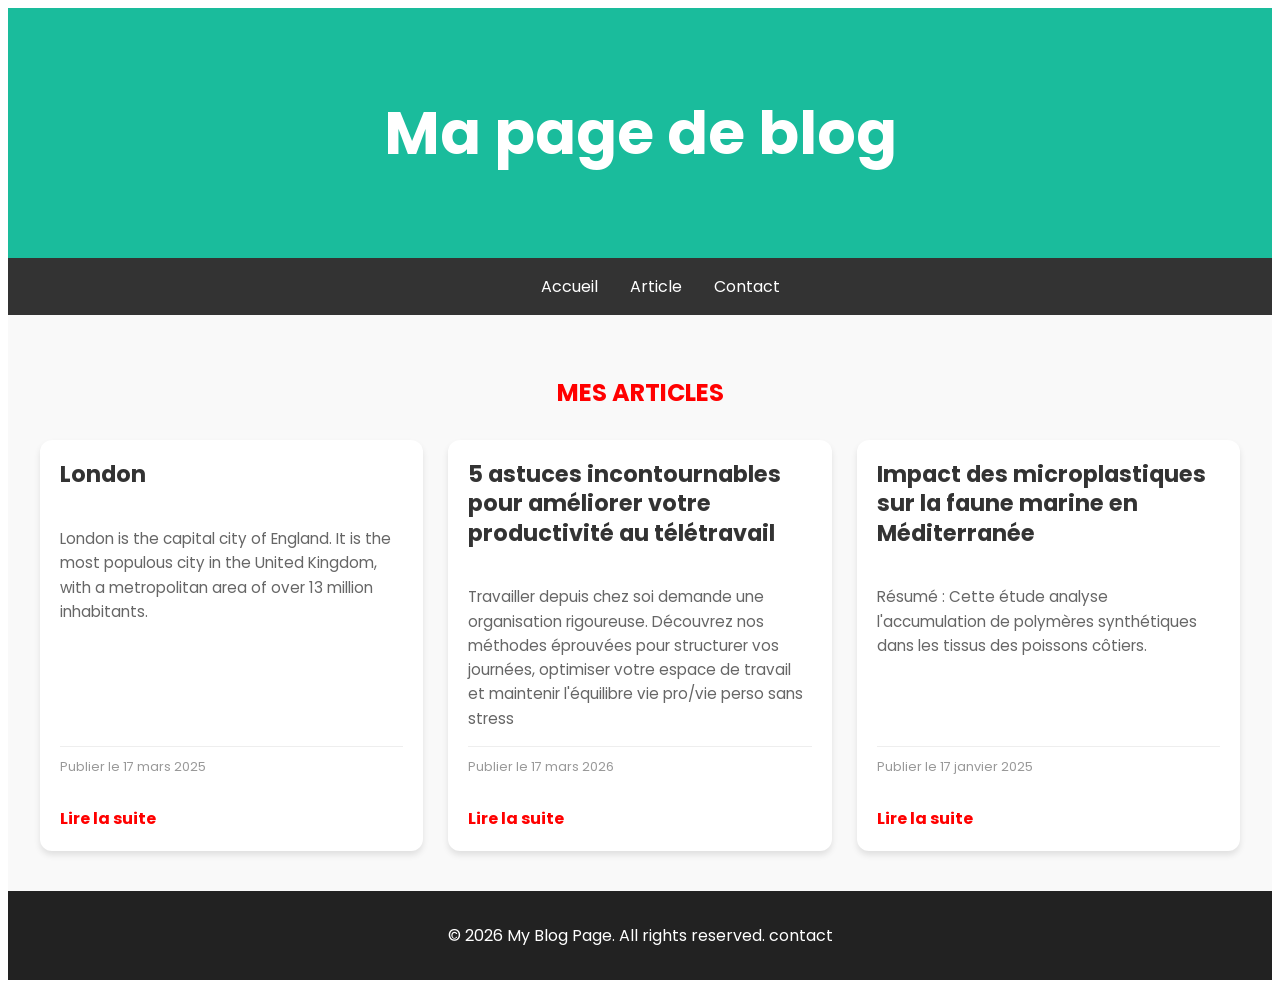
<file: index.html>
<!DOCTYPE html>
<html lang="en">
<head>
    <meta charset="UTF-8">
    <meta name="viewport" content="width=device-width, initial-scale=1.0">
    <title>Accueil</title>
    <link rel="preconnect" href="https://fonts.googleapis.com">
    <link rel="preconnect" href="https://fonts.gstatic.com" crossorigin>
    <link href="https://fonts.googleapis.com/css2?family=Poppins:ital,wght@0,100;0,200;0,300;0,400;0,500;0,600;0,700;0,800;0,900;1,100;1,200;1,300;1,400;1,500;1,600;1,700;1,800;1,900&family=Roboto:ital,wght@0,100..900;1,100..900&display=swap" rel="stylesheet">
    <link rel="stylesheet" href="css/style.css">
</head>
<body>
    <header>
        <h1>Ma page de blog</h1>
    </header>
     <nav>
        <ul>
            <li><a href="index.html">Accueil</a></li>
            <li><a href="article.html">Article</a></li>
            <li><a href="contact.html">Contact</a></li>
        </ul>
     </nav>
        <section class="articles">
            <h2 style="color: red;">Mes articles</h2>
            <div class="container">
            <article class="article">
                <h3>London</h3>
                <p>London is the capital city of England. It is the most populous city in the  United Kingdom, with a metropolitan area of over 13 million inhabitants.</p>
                <p>Publier le 17 mars 2025</p>
                <a href="article.html">Lire la suite</a> 
            </article>

            <article class="article">
                <h3>5 astuces incontournables pour améliorer votre productivité au télétravail</h3>
                <p>Travailler depuis chez soi demande une organisation rigoureuse. Découvrez nos méthodes éprouvées pour structurer vos journées, optimiser votre espace de travail et maintenir l'équilibre vie pro/vie perso sans stress</p>
                <p>Publier le 17 mars 2026</p>
                <a href="article.html">Lire la suite</a> 
            </article>

            <article class="article">
                <h3>Impact des microplastiques sur la faune marine en Méditerranée</h3>
                <p>Résumé : Cette étude analyse l'accumulation de polymères synthétiques dans les tissus des poissons côtiers. </p>
                <p>Publier le 17 janvier 2025</p>
                <a href="article.html">Lire la suite</a> 
            </article>
            </div>
        </section>
    <footer>
        <p>&copy; 2026 My Blog Page. All rights reserved. contact</p>
    </footer>
</body>
</html>
</file>
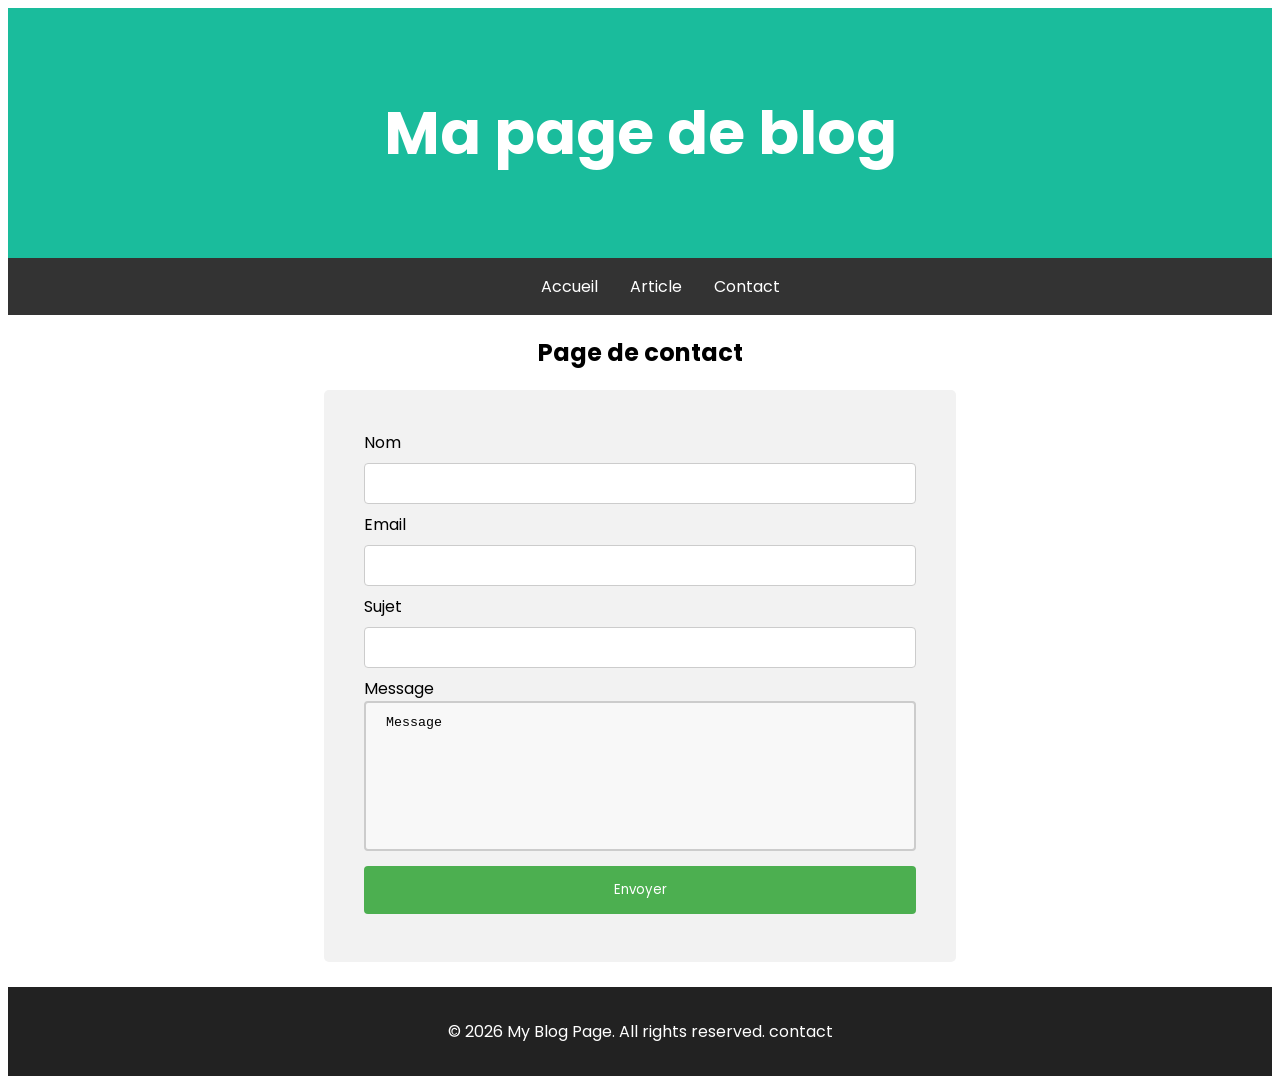
<file: contact.html>
<!DOCTYPE html>
<html lang="en">
<head>
    <meta charset="UTF-8">
    <meta name="viewport" content="width=device-width, initial-scale=1.0">
    <title>Contact</title>
    <link rel="preconnect" href="https://fonts.googleapis.com">
    <link rel="preconnect" href="https://fonts.gstatic.com" crossorigin>
    <link href="https://fonts.googleapis.com/css2?family=Poppins:ital,wght@0,100;0,200;0,300;0,400;0,500;0,600;0,700;0,800;0,900;1,100;1,200;1,300;1,400;1,500;1,600;1,700;1,800;1,900&family=Roboto:ital,wght@0,100..900;1,100..900&display=swap" rel="stylesheet">
    <link rel="stylesheet" href="css/style.css">
</head>
<body>
     <header>
        <h1>Ma page de blog</h1>
    </header>
       <nav>
        <ul>
            <li><a href="index.html">Accueil</a></li>
            <li><a href="article.html">Article</a></li>
            <li><a href="contact.html">Contact</a></li>
        </ul>
     </nav>
     <h2 class="contact">Page de contact</h2>
    <form action="/envoi" method="post">
        <label for="name">Nom</label><br>
        <input type="text" name="name" id="name"><br>
        <label for="email">Email</label><br>
        <input type="email" name="email" id="email"><br>
        <label for="sujet">Sujet</label><br>
        <input type="text" name="sujet" id="sujet"><br>
        <label for="message">Message</label><br>
        <textarea name="message" id="message">Message</textarea><br>
        <button type="submit">Envoyer</button>
    </form>

    <footer>
        <p>&copy; 2026 My Blog Page. All rights reserved. contact</p>
    </footer>
</body>
</html>
</file>
<file: css/style.css>
/*Mis een forme du Body*/
body{
    font-family: "Poppins",sans-serif;
}
*{
  box-sizing: border-box;
}
/*Mise en forme de l'en tete de la page*/
header{
    padding: 60px;
    text-align: center;
    background: #1abc9c;
    color: white;
    font-size: 30px;
}
/*Mise en forme de la barre de navigation*/
nav{
  margin: 0;
  padding: 0;
  background-color: #333333;
  display: flex;
  justify-content: center;
}
nav ul {
  list-style-type: none;
}

nav ul li {
  float: left;
}

ul li a {
  color: white;
  text-align: center;
  padding: 14px 16px;
  text-decoration: none;
}

nav ul li a:hover {
  background-color: #111111;
}

/* Mise en formes de mes articles */
.articles {
    padding: 40px 20px;
    background-color: #f9f9f9;
}

.articles h2 {
    text-align: center;
    margin-bottom: 30px;
    text-transform: uppercase;
}

/* Grille pour les articles */
.container {
    display: grid;
    grid-template-columns: repeat(auto-fit, minmax(300px, 1fr));
    gap: 25px;
    max-width: 1200px;
    margin: 0 auto;
}

/* Style de chaque carte article */
.article {
    background: #ffffff;
    padding: 20px;
    border-radius: 12px;
    box-shadow: 0 4px 6px rgba(0,0,0,0.1);
    transition: transform 0.3s ease, box-shadow 0.3s ease;
    display: flex;
    flex-direction: column;
}

/* Titres des articles */
.article h3 {
    margin-top: 0;
    color: #333;
    font-size: 1.4rem;
    line-height: 1.3;
}

/* Texte et dates */
.article p {
    color: #666;
    line-height: 1.6;
    font-size: 0.95rem;
}

.article p:last-of-type {
    font-size: 0.8rem;
    color: #999;
    margin-top: auto; /* Pousse la date vers le bas */
    border-top: 1px solid #eee;
    padding-top: 10px;
}

/* Style du lien "Lire la suite" */
.article a {
    display: inline-block;
    margin-top: 15px;
    color: #ff0000; /* Assorti à ton titre H2 */
    text-decoration: none;
    font-weight: bold;
    transition: color 0.2s;
}

.article a:hover {
    color: #b30000;
    text-decoration: underline;
}
/*Fin de la mise en forme des articles*/

/*Mise en forme de mon pied de page*/
footer {
  background: #222;
  color: #fff;
  padding: 1rem;
  text-align: center;
}

/*Mise en forme de chaque article*/
/* Style de la carte (Article) */
.blog-post {
    margin-left: 20%;
    margin-top: 25px;
    width: 50%;
    background: white;
    border-radius: 12px;
    box-shadow: 0 4px 15px rgba(0,0,0,0.1);
    overflow: hidden;
    display: flex;
    flex-direction: column;
    
}

/* Image de couverture */
.blog-post img {
    width: 100%;
    height: 200px;
    object-fit: cover; /* Recadre l'image proprement */
}

/* Titre et contenu */
.blog-post h2 {
    margin: 15px;
    font-size: 1.4rem;
}

.blog-post p {
    padding: 0 15px;
    font-size: 0.95rem;
    line-height: 1.6;
    flex-grow: 1; /* Pousse les commentaires vers le bas */
}

/* Section Commentaires */
.comments {
    background: #f9f9f9;
    padding: 15px;
    border-top: 1px solid #eee;
}

.comments h3 {
    font-size: 0.9rem;
    text-transform: uppercase;
    color: #888;
    margin-bottom: 10px;
}

.comment {
    margin-bottom: 10px;
    padding-bottom: 5px;
    border-bottom: 1px dashed #ddd;
}

/*Mise en forme du formulaire */
form {
  border-radius: 5px;
  background-color: #f2f2f2;
  padding: 40px;
  font-family: "Poppins",sans-serif;
  width: 20%; /* Set a specific width */
  margin: 0 auto; /* Sets left/right margins to auto for centering */
}

/*Mise en forme du champ input text*/
input[type=text]{
  width: 100%;
  padding: 12px;
  margin: 8px 0;
  display: inline-block;
  border: 1px solid #ccc;
  border-radius: 4px;
  box-sizing: border-box;
  
}
/*Mise en forme du champs input email*/
input[type=email]{
  width: 100%;
  padding: 12px;
  margin: 8px 0;
  display: inline-block;
  border: 1px solid #ccc;
  border-radius: 4px;
  box-sizing: border-box;
}

/*Mise en forme du boutton*/
button[type=submit] {
  width: 100%;
  background-color: #4CAF50;
  color: white;
  padding: 14px;
  margin: 8px 0;
  border: none;
  border-radius: 4px;
  cursor: pointer;
  font-family: "Poppins",sans-serif;
}

button[type=submit]:hover {
  background-color: #45a049;
 
}
/*Mise en forme du textarrea*/
textarea {
  width: 100%;
  height: 150px;
  padding: 12px 20px;
  box-sizing: border-box;
  border: 2px solid #ccc;
  border-radius: 4px;
  background-color: #f8f8f8;
  resize: none;
}
/*Ecran de 320px 768px 1024px */

@media (min-width: 320px) {
   header{
      padding: 40px 20px;
    }
    .blog-post {
    height: 5%;
    width: auto;
    margin: 0;
    margin-bottom: 20px;
  }
  form{
    height: auto;
    width: 100%;
    margin-bottom: 25px;
  }
  .contact{
    text-align: center;
  }
}
@media (min-width: 768px) {
    header{
      padding: 40px 20px;
    }
    .blog-post {
    height: 5%;
    width: auto;
    margin: 0;
    margin-bottom: 20px;
  }
  form{
    height: auto;
    width: 100%;
    margin-bottom: 25px;
  }
  .contact{
    text-align: center;
  }
  
}

@media (min-width: 1024px) {
 
  form{
    height: auto;
    width: 50%;
    margin-bottom: 25px;
  }
  .contact{
    text-align: center;
  }

}
</file>
